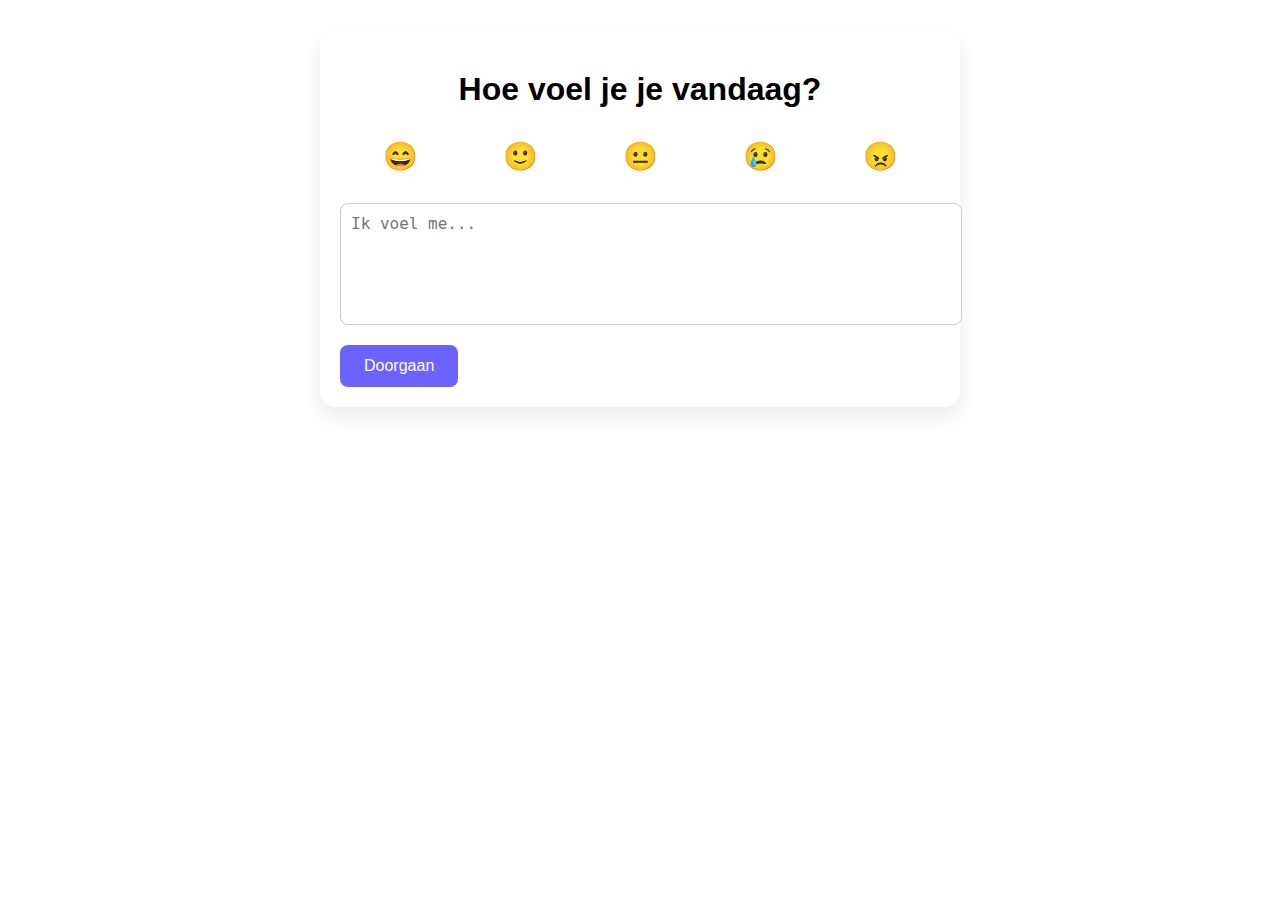
<file: templates/index.html>
<!DOCTYPE html>
<html lang="nl">
<head>
  <meta charset="UTF-8" />
  <meta name="viewport" content="width=device-width, initial-scale=1.0" />
  <title>SentiCare – Hoe voel je je?</title>
  <link rel="stylesheet" href="/static/styles.css" />
</head>
<body>
  <div class="container">
    <h1>Hoe voel je je vandaag?</h1>
    <div class="emoji-selector">
      <button class="emoji" data-mood="blij" data-color="#FFD166">😄</button>
      <button class="emoji" data-mood="oké" data-color="#A3CEF1">🙂</button>
      <button class="emoji" data-mood="neutraal" data-color="#f9f9fc">😐</button>
      <button class="emoji" data-mood="verdrietig" data-color="#6C63FF">😢</button>
      <button class="emoji" data-mood="boos" data-color="#FF6B6B">😠</button>
    </div>
    <textarea id="user-feeling" placeholder="Ik voel me..."></textarea>
    <button class="submit" id="go-button">Doorgaan</button>
  </div>

  <script>
    let selectedMood = null;
    let selectedColor = null;

    document.querySelectorAll(".emoji").forEach((btn) => {
      btn.addEventListener("click", () => {
        selectedMood = btn.dataset.mood;
        selectedColor = btn.dataset.color;
        document.body.style.backgroundColor = selectedColor;
        document.querySelectorAll(".emoji").forEach(e => e.classList.remove("active"));
        btn.classList.add("active");
      });
    });

    document.getElementById("go-button").addEventListener("click", async () => {
      const text = document.getElementById("user-feeling").value;
      if (!selectedMood || !text.trim()) {
        alert("Kies een emoji en beschrijf hoe je je voelt.");
        return;
      }

      const today = new Date().toISOString().split('T')[0];
      await fetch("/submit_mood", {
        method: "POST",
        headers: { "Content-Type": "application/json" },
        body: JSON.stringify({ mood: selectedMood, note: text, date: today }),
      });

      window.location.href = "/chat";
    });
  </script>
</body>
</html>
</file>
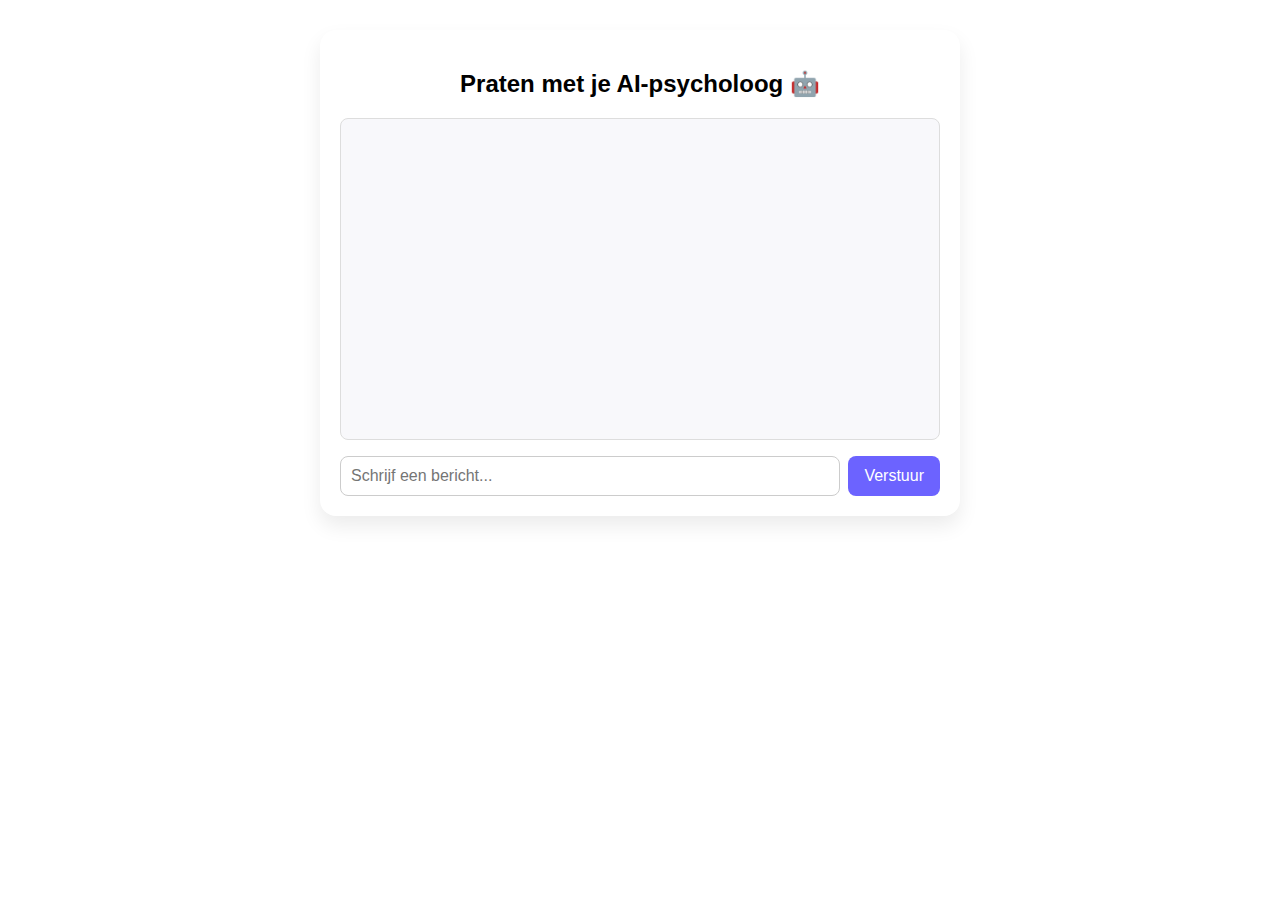
<file: templates/chat.html>
<!DOCTYPE html>
<html lang="nl">
<head>
  <meta charset="UTF-8" />
  <meta name="viewport" content="width=device-width, initial-scale=1.0" />
  <title>SentiCare Chat</title>
  <link rel="stylesheet" href="/static/styles.css" />
</head>
<body>
  <div class="chat-container">
    <h2>Praten met je AI-psycholoog 🤖</h2>
    <div id="chat-box" class="chat-box"></div>
    <div class="input-area">
      <input type="text" id="user-message" placeholder="Schrijf een bericht..." />
      <button id="send-btn">Verstuur</button>
    </div>
  </div>

  <script>
    const chatBox = document.getElementById("chat-box");
    const sendBtn = document.getElementById("send-btn");
    const userInput = document.getElementById("user-message");

    function appendMessage(sender, text) {
      const div = document.createElement("div");
      div.className = sender === "user" ? "bubble user" : "bubble ai";
      div.textContent = text;
      chatBox.appendChild(div);
      chatBox.scrollTop = chatBox.scrollHeight;
    }

    sendBtn.addEventListener("click", async () => {
      const message = userInput.value.trim();
      if (!message) return;

      appendMessage("user", message);
      userInput.value = "";

      appendMessage("ai", "...");
      const response = await fetch("/ask_ai", {
        method: "POST",
        headers: { "Content-Type": "application/json" },
        body: JSON.stringify({ message }),
      });

      const data = await response.json();
      chatBox.lastChild.remove();
      appendMessage("ai", data.reply || "Er ging iets mis...");
    });
  </script>
</body>
</html>
</file>
<file: static/styles.css>
/* Gecombineerde CSS */
body {
  font-family: 'Segoe UI', sans-serif;
  margin: 0;
  padding: 0;
}
.container {
  max-width: 600px;
  margin: 30px auto;
  padding: 20px;
  background: white;
  border-radius: 16px;
  box-shadow: 0 10px 20px rgba(0,0,0,0.08);
}
h1, h2 {
  text-align: center;
}
.emoji-selector {
  display: flex;
  justify-content: space-around;
  margin: 20px 0;
}
.emoji {
  font-size: 28px;
  background: none;
  border: none;
  cursor: pointer;
  transition: transform 0.2s;
  padding: 10px;
  border-radius: 8px;
}
.emoji:hover { transform: scale(1.2); background-color: #f0f0f0; }
.emoji.active { background-color: #e0e7ff; border: 2px solid #6c63ff; }
textarea {
  width: 100%;
  height: 100px;
  padding: 10px;
  font-size: 16px;
  border-radius: 8px;
  border: 1px solid #ccc;
  resize: none;
  margin-bottom: 16px;
}
.submit {
  background-color: #6C63FF;
  color: white;
  border: none;
  padding: 12px 24px;
  border-radius: 8px;
  font-size: 16px;
  cursor: pointer;
}
.submit:hover { background-color: #5847d2; }
.chat-container {
  max-width: 600px;
  margin: 30px auto;
  padding: 20px;
  background: #fff;
  border-radius: 16px;
  box-shadow: 0 10px 20px rgba(0,0,0,0.08);
}
.chat-box {
  height: 300px;
  overflow-y: auto;
  border: 1px solid #ddd;
  padding: 10px;
  margin-bottom: 16px;
  border-radius: 8px;
  background: #f8f8fb;
}
.bubble {
  padding: 10px 14px;
  margin: 8px 0;
  border-radius: 12px;
  max-width: 80%;
  display: inline-block;
}
.bubble.user {
  background-color: #6C63FF;
  color: white;
  margin-left: auto;
}
.bubble.ai {
  background-color: #e0e7ff;
  color: #333;
}
.input-area {
  display: flex;
  gap: 8px;
}
.input-area input {
  flex-grow: 1;
  padding: 10px;
  border-radius: 8px;
  border: 1px solid #ccc;
  font-size: 16px;
}
.input-area button {
  background-color: #6C63FF;
  color: white;
  border: none;
  padding: 10px 16px;
  border-radius: 8px;
  font-size: 16px;
  cursor: pointer;
}
.input-area button:hover {
  background-color: #5847d2;
}
</file>
